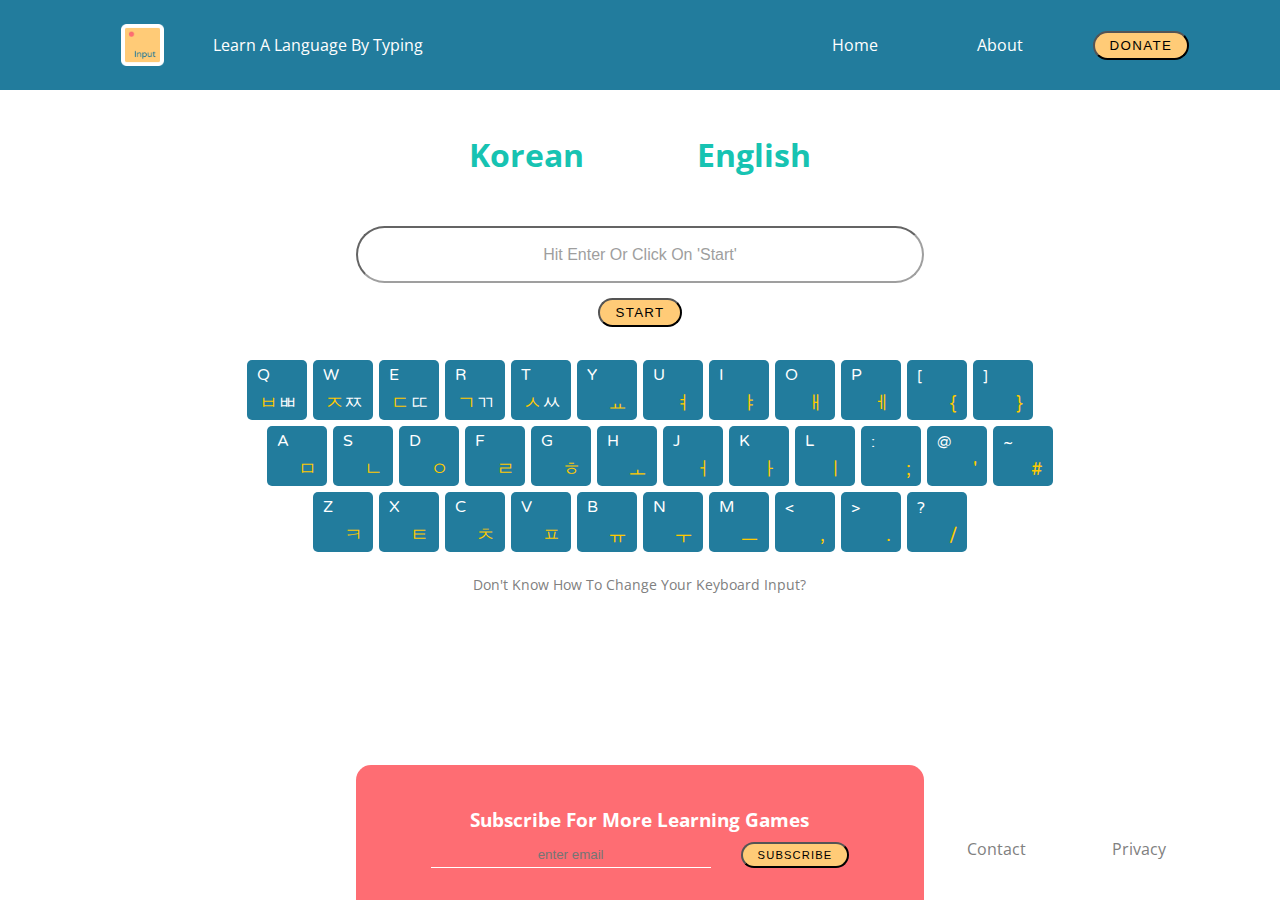
<file: index.html>
<!-- TODO Figure out a way to create the keyboard interactive for any language -->
<!-- TODO FEATURE - Add Swedish language to the game -->
<!-- TODO FEATURE - An option to save words to a deck for later review -->

<!DOCTYPE html>
<html lang="en">
  <head>
    <meta charset="UTF-8" />
    <meta name="viewport" content="width=device-width, initial-scale=1.0" />
    <link rel="stylesheet" href="style.css" />
    <link rel="preconnect" href="https://fonts.gstatic.com" />
    <link
      href="https://fonts.googleapis.com/css2?family=Montserrat&family=Open+Sans:wght@400;800&display=swap"
      rel="stylesheet"
    />
    <link
      href="https://fonts.googleapis.com/css2?family=Varela+Round&display=swap"
      rel="stylesheet"
    />
    <link rel="shortcut icon" type="image/png" href=img/favicon.png>
    <title>Input: Learn a Language By Typing</title>
  </head>
  <body class="containerBox">
    <div class="blackBackground hidden"></div>
    <nav class="phoneNavigation">
      <ul class="phoneNavigation__unlisted">
        <li class="phoneNavigation__listedItems"><a href="#">home</a></li>
        <li class="phoneNavigation__listedItems"><a href="#">about</a></li>
        <li class="phoneNavigation__listedItems"><a href="#">contact</a></li>
        <li class="phoneNavigation__listedItems"><a href="#">privacy</a></li>
        <li class="phoneNavigation__listedItems"><a href="#">donate</a></li>
      </ul>
    </nav>
    <header class="header">
      <img src="img/burger.png" alt="" class="hamburger" />
      <div class="logo">
        <a href="index.html"
          ><img class="logo__box" src="img/logo.png" alt=""
        /></a>
      </div>
      <div class="logo__subheading">learn a language by typing</div>
      <nav class="navigation">
        <ul class="navigation__unlisted">
          <li class="navigation__listItems"><a href="index.html">home</a></li>
          <li class="navigation__listItems"><a href="about.html">about</a></li>
          <li class="navigation__listItems donateBtn">
            <button class="donateButton">donate</button>
          </li>
        </ul>
      </nav>
    </header>
    <main class="main">
      <section class="translation">
        <div class="hidden" id="needsToBeHidden"></div>
        <div class="translation__box">
          <h3 class="translation__box--header">korean</h3>
          <div class="translation__box--span">
            <div class="translation__word--foreign"></div>
          </div>
        </div>
        <div class="translation__box">
          <h3 class="translation__box--header">english</h3>
          <div class="translation__word--english"></div>
        </div>
      </section>
      <section class="input">
        <label for="textForeign"></label>
        <img class="input__dot--red hidden" src="img/redDot.png" alt="" />
        <img class="input__dot--green hidden" src="img/greenDot.png" alt="" />
        <input
          class="input__box input__box--start"
          type="text"
          id="textForeign"
          placeholder="hit enter or click on 'start'"
          autofocus
        />
      </section>
      <div class="input__btn">
        <button class="btn" type="button" id="newWord">start</button>
        <button class="skipBtn hidden" type="button" id="skip">skip</button>
      </div>
      <!-- MAKE SURE THIS IS HIDDEN IN THE FINAL -->
      <section class="filter hidden" id="filterDiv">
        <button class="filter__btns activeFilter" data-id="All">all</button>
        <button class="filter__btns" data-id="Adjective">adjectives</button>
        <button class="filter__btns" data-id="Adverb">adverb</button>
        <button class="filter__btns" data-id="Noun">nouns</button>
        <button class="filter__btns" data-id="Pronoun">pronouns</button>
        <button class="filter__btns" data-id="Verb">verbs</button>
        <button class="filter__btns" data-id="Phrase">phrases</button>
      </section>
      <div class="speed" id="speed"></div>
      <section class="keyboard">
        <div class="keyboard__top">
          <div class="keyboard--btns" data-id="81" data-kor="ㅂ">
            <div class="keyboard--english">q</div>
            <div class="keyboard--korean">
              ㅂ <span class="keyboard--alt">ㅃ</span>
            </div>
          </div>
          <div class="keyboard--btns" data-id="87" data-kor="ㅈ">
            <div class="keyboard--english">w</div>
            <div class="keyboard--korean">
              ㅈ <span class="keyboard--alt">ㅉ</span>
            </div>
          </div>
          <div class="keyboard--btns" data-id="69" data-kor="ㄷ">
            <div class="keyboard--english">e</div>
            <div class="keyboard--korean">
              ㄷ <span class="keyboard--alt">ㄸ</span>
            </div>
          </div>
          <div class="keyboard--btns" data-id="82" data-kor="ㄱ">
            <div class="keyboard--english">r</div>
            <div class="keyboard--korean">
              ㄱ <span class="keyboard--alt">ㄲ</span>
            </div>
          </div>
          <div class="keyboard--btns" data-id="84" data-kor="ㅅ">
            <div class="keyboard--english">t</div>
            <div class="keyboard--korean">
              ㅅ <span class="keyboard--alt">ㅆ</span>
            </div>
          </div>
          <div class="keyboard--btns" data-id="89" data-kor="ㅛ">
            <div class="keyboard--english">y</div>
            <div class="keyboard--korean">ㅛ</div>
          </div>
          <div class="keyboard--btns" data-id="85" data-kor="ㅕ">
            <div class="keyboard--english">u</div>
            <div class="keyboard--korean">ㅕ</div>
          </div>
          <div class="keyboard--btns" data-id="73" data-kor="ㅑ">
            <div class="keyboard--english">i</div>
            <div class="keyboard--korean">ㅑ</div>
          </div>
          <div class="keyboard--btns" data-id="79" data-kor="ㅐ">
            <div class="keyboard--english">o</div>
            <div class="keyboard--korean">ㅐ</div>
          </div>
          <div class="keyboard--btns" data-id="80" data-kor="ㅔ">
            <div class="keyboard--english">p</div>
            <div class="keyboard--korean">ㅔ</div>
          </div>
          <div class="keyboard--btns" data-id="219" data-kor="[">
            <div class="keyboard--english">[</div>
            <div class="keyboard--korean">{</div>
          </div>
          <div class="keyboard--btns" data-id="221" data-kor="]">
            <div class="keyboard--english">]</div>
            <div class="keyboard--korean">}</div>
          </div>
        </div>
        <div class="keyboard__middle">
          <div class="keyboard--btns" data-id="65" data-kor="ㅁ">
            <div class="keyboard--english">a</div>
            <div class="keyboard--korean">ㅁ</div>
          </div>
          <div class="keyboard--btns" data-id="83" data-kor="ㄴ">
            <div class="keyboard--english">s</div>
            <div class="keyboard--korean">ㄴ</div>
          </div>
          <div class="keyboard--btns" data-id="68" data-kor="ㅇ">
            <div class="keyboard--english">d</div>
            <div class="keyboard--korean">ㅇ</div>
          </div>
          <div class="keyboard--btns" data-id="70" data-kor="ㄹ">
            <div class="keyboard--english">f</div>
            <div class="keyboard--korean">ㄹ</div>
          </div>
          <div class="keyboard--btns" data-id="71" data-kor="ㅎ">
            <div class="keyboard--english">g</div>
            <div class="keyboard--korean">ㅎ</div>
          </div>
          <div class="keyboard--btns" data-id="72" data-kor="ㅗ">
            <div class="keyboard--english">h</div>
            <div class="keyboard--korean">ㅗ</div>
          </div>
          <div class="keyboard--btns" data-id="74" data-kor="ㅓ">
            <div class="keyboard--english">j</div>
            <div class="keyboard--korean">ㅓ</div>
          </div>
          <div class="keyboard--btns" data-id="75" data-kor="ㅏ">
            <div class="keyboard--english">k</div>
            <div class="keyboard--korean">ㅏ</div>
          </div>
          <div class="keyboard--btns" data-id="76" data-kor="ㅣ">
            <div class="keyboard--english">l</div>
            <div class="keyboard--korean">ㅣ</div>
          </div>
          <div class="keyboard--btns" data-id="59" daㅣa-kor=";">
            <div class="keyboard--english">:</div>
            <div class="keyboard--korean">;</div>
          </div>
          <div class="keyboard--btns" data-id="222" data-kor="'">
            <div class="keyboard--english">@</div>
            <div class="keyboard--korean">'</div>
          </div>
          <div class="keyboard--btns" data-id="163" data-kor="\">
            <div class="keyboard--english">~</div>
            <div class="keyboard--korean">#</div>
          </div>
        </div>
        <div class="keyboard__bottom">
          <div class="keyboard--btns" data-id="90" data-kor="ㅋ">
            <div class="keyboard--english">z</div>
            <div class="keyboard--korean">ㅋ</div>
          </div>
          <div class="keyboard--btns" data-id="88" data-kor="ㅌ">
            <div class="keyboard--english">x</div>
            <div class="keyboard--korean">ㅌ</div>
          </div>
          <div class="keyboard--btns" data-id="67" data-kor="ㅊ">
            <div class="keyboard--english">c</div>
            <div class="keyboard--korean">ㅊ</div>
          </div>
          <div class="keyboard--btns" data-id="86" data-kor="ㅍ">
            <div class="keyboard--english">v</div>
            <div class="keyboard--korean">ㅍ</div>
          </div>
          <div class="keyboard--btns" data-id="66" data-kor="ㅠ">
            <div class="keyboard--english">b</div>
            <div class="keyboard--korean">ㅠ</div>
          </div>
          <div class="keyboard--btns" data-id="78" data-kor="ㅜ">
            <div class="keyboard--english">n</div>
            <div class="keyboard--korean">ㅜ</div>
          </div>
          <div class="keyboard--btns" data-id="77" data-kor="ㅡ">
            <div class="keyboard--english">m</div>
            <div class="keyboard--korean">ㅡ</div>
          </div>
          <div class="keyboard--btns" data-id="188" data-kor=",">
            <div class="keyboard--english"><</div>
            <div class="keyboard--korean">,</div>
          </div>
          <div class="keyboard--btns" data-id="190" data-kor=".">
            <div class="keyboard--english">></div>
            <div class="keyboard--korean">.</div>
          </div>
          <div class="keyboard--btns" data-id="191" data-kor="/">
            <div class="keyboard--english">?</div>
            <div class="keyboard--korean">/</div>
          </div>
        </div>
      </section>
      <div class="help">
        <a href="#">don't know how to change your keyboard input?</a>
      </div>
    </main>

    <div class="modalContainer hidden">
      <div class="modal">
        <div class="modal__closeBtn">x</div>
        <div class="modal__textbox">
          <h2 class="modal__header">support the developer</h2>
          <p class="modal__text">
            Lorem ipsum dolor sit amet consectetur adipisicing elit. Iure magnam
            quos, minima mollitia rem cupiditate?
          </p>
          <br />
          <p>
            Lorem ipsum dolor sit amet consectetur adipisicing elit. Pariatur
            facilis praesentium animi molestias, quaerat nostrum facere amet
            alias perferendis error rerum! Itaque, sunt?
          </p>
        </div>
        <div class="modal__donatebox">
          <div class="modal__frequency">
            <h3 class="modal__header">select frequency</h3>
            <button class="btn">monthly</button>
            <button class="btn">one-time</button>
          </div>
          <div class="modal__amount">
            <h3 class="modal__header">select amount</h3>
            <button class="btn">$1</button>
            <button class="btn">$5</button>
            <button class="btn">$10</button>
            <button class="btn">$20</button>
          </div>
        </div>
        <button class="confirmBtn btn">confirm</button>
      </div>
    </div>

    <footer class="footer">
      <div class="newsletter">
        <h3 class="newsletter__header">subscribe for more learning games</h3>
        <div class="newsletter__box">
          <label for="newsletter"></label>
          <input
            class="newsletter__input"
            type="text"
            id="newsletter"
            placeholder="enter email"
          />
          <button class="newsletter__btn" type="button" id="submit">
            subscribe
          </button>
        </div>
      </div>
      <div class="navFooter">
        <ul class="navFooter__unlisted">
          <li class="navFooter__listItems">
            <a href="mailto:hi@joshuagalinato.com">contact</a>
          </li>
          <li class="navFooter__listItems">
            <a href="#">privacy</a>
          </li>
        </ul>
      </div>
    </footer>
    <script src="app.js"></script>
  </body>
</html>
</file>
<file: style.css>
* {
  margin: 0;
  padding: 0;
}

html {
  font-family: 'open sans', Arial, Helvetica, sans-serif;
}

.containerBox {
  display: grid;
  grid-template-columns: 1fr repeat(8, 2fr) 1fr;
  grid-template-rows: 10vh minmax(75vh, min-content) 15vh;
}

header {
  display: grid;
  grid-template-columns: 1fr repeat(8, 2fr) 1fr;
  grid-column: 1 / -1;
  grid-row: 1 / span 1;
  align-items: center;
  background: #227c9d;
}

.logo {
  grid-column: 2 / span 1;
}

.logo a {
  display: flex;
  justify-content: center;
  align-items: center;
}

.logo__box {
  width: 30%;
}

.logo__subheading {
  grid-column: 3 / span 2;
  color: white;
  text-transform: capitalize;
  display: flex;
  align-items: center;
}

.navigation {
  grid-column: 7 / 10;
}
.navigation__unlisted {
  display: flex;
  justify-content: space-around;
  align-items: center;
  list-style: none;
  color: white;
  text-transform: capitalize;
}

.navigation__listItems a {
  color: white;
  text-decoration: none;
}

.navigation__listItems a:hover {
  border-bottom: 4px solid #ffcb77;
  padding-bottom: 3px;
  transition: all ease-out 0.1s;
}

.navigation__listItems a:active {
  color: #fe6d73;
}

main {
  display: grid;
  grid-template-columns: repeat(8, 2fr);
  grid-template-rows: repeat(6, min-content);
  grid-column: 2 / 10;
  grid-row: 2 / span 1;
}

.translation {
  display: flex;
  justify-content: space-evenly;
  grid-column: 3 / 7;
  grid-row: 1 / span 1;
  margin-top: 43px;
  margin-bottom: 20px;
}

.translation__box {
  display: flex;
  flex-direction: column;
}

.translation__box--header {
  text-transform: capitalize;
  font-size: 2rem;
  color: #17c3b2;
  margin: 0 auto;
  margin-bottom: 30px;
}

.translation__box--span {
  display: flex;
  justify-content: center;
}
.translation__word--foreign {
  font-size: 2rem;
  color: black;
  margin: 0 auto;
  text-align: center;
}

.translation__word--english {
  text-transform: capitalize;
  font-size: 2rem;
  color: black;
  margin: 0 auto;
  text-align: center;
}

.input {
  display: grid;
  grid-template-columns: repeat(4, 1fr);
  grid-column: 3 / 7;
  grid-row: 2 / span 1;
  position: relative;
}

.input__dot--red {
  position: absolute;
  top: 21px;
  right: 20px;
  z-index: 1;
}

.input__dot--green {
  position: absolute;
  top: 21px;
  right: 20px;
  z-index: 1;
}

.input__box {
  grid-column: 1 / -1;
  height: 33px;
  text-align: center;
  font-size: 2rem;
  padding: 10px;
  margin-bottom: 15px;
  border-radius: 100px;
}

.input__box--start {
  text-transform: capitalize;
  opacity: 0.7;
  font-size: 1rem;
}

.filter {
  display: flex;
  justify-content: space-between;
  grid-column: 3 / 7;
  grid-row: 3 / span 1;
  margin-bottom: 30px;
}

.filter__btns {
  border-radius: 50px;
  padding: 5px 15px;
  background: none;
  border: solid 1px #e5e5e5;
  color: #31c8b9;
  text-transform: capitalize;
}

.filter__btns:hover {
  background: #31c8b9;
  color: white;
  transition: all ease-out 0.3s;
}

.input__btn {
  grid-column: 4 / 6;
  grid-row: 4 / span 1;
  margin: 0 auto;
}

.donateButton {
  border-radius: 100px;
  padding: 5px 15px;
  background: #ffcb77;
  text-transform: uppercase;
  letter-spacing: 0.1em;
  margin: 0px -30px;
}

.btn {
  border-radius: 100px;
  padding: 5px 15px;
  background: #ffcb77;
  text-transform: uppercase;
  margin-bottom: 30px;
  letter-spacing: 0.1em;
}

.btn:hover {
  cursor: pointer;
}

.skipBtn {
  border-radius: 50px;
  padding: 5px 15px;
  background: #fef9ef;
  text-transform: uppercase;
  margin-left: 10px;
  margin-bottom: 30px;
  letter-spacing: 0.1em;
}

.skipBtn:hover {
  cursor: pointer;
}

.speed {
  grid-column: 7 / span 1;
  grid-row: 2 / span 1;
  display: flex;
  justify-content: center;
  align-items: center;
  margin-bottom: 20px;
  text-transform: capitalize;
  color: grey;
}

.keyboard {
  display: flex;
  grid-column: 1 / -1;
  grid-row: 5 / span 1;
  justify-content: center;
  flex-direction: column;
  margin-bottom: 20px;
  font-family: 'Varela Round', sans-serif;
}

.keyboard__top,
.keyboard__middle,
.keyboard__bottom {
  display: flex;
  justify-content: center;
}

.keyboard__middle {
  transform: translate(20px);
}
.keyboard--btns {
  display: flex;
  flex-direction: column;
  justify-content: center;
  height: 50px;
  width: 50px;
  border-radius: 5px;
  margin: 3px;
  padding: 5px;
  background: #227c9d;
}

.keyboard--english {
  text-transform: uppercase;
  color: white;
  margin-top: 5px;
  margin-left: 5px;
}

.keyboard--korean {
  display: flex;
  justify-content: flex-end;
  color: #ffca00;
  padding: 5px;
  font-size: 1.2rem;
}

.keyboard--alt {
  color: white;
}

.help {
  display: flex;
  grid-column: 3 / 7;
  grid-row: 6 / span 1;
  justify-content: center;
  font-size: 0.9rem;
  margin-bottom: 70px;
  text-decoration: none;
  text-transform: capitalize;
}

.help a {
  text-decoration: none;
  color: gray;
}

.help a:hover {
  text-decoration: underline;
  transition: all ease-out 0.5;
}

.help a:active {
  color: #fe6d73;
}

footer {
  display: grid;
  grid-template-columns: repeat(8, 2fr);
  grid-column: 2 / 10;
  grid-row: 3 / -1;
}

.newsletter {
  display: flex;
  flex-direction: column;
  justify-content: center;
  grid-column: 3 / 7;
  border-radius: 15px;
  border-bottom-left-radius: 0;
  border-bottom-right-radius: 0;
  background: #fe6d73;
  padding: 5px;
}

.newsletter__box {
  display: flex;
  align-items: center;
  margin: 0 auto;
}

.newsletter__header {
  padding: 10px;
  margin: 0 auto;
  color: white;
  text-transform: capitalize;
}

.newsletter__input {
  padding: 5px;
  width: 270px;
  background: none;
  text-align: center;
  color: white;
  border: none;
  border-bottom: white solid 1.5px;
}

.newsletter__btn {
  border-radius: 50px;
  padding: 5px 15px;
  background: #ffcb77;
  margin-left: 30px;
  text-transform: uppercase;
  font-size: 0.7rem;
  letter-spacing: 0.1em;
}

.newsletter__btn:hover {
  cursor: pointer;
}

.navFooter {
  grid-column: 7 / span 2;
  align-self: flex-end;
}

.navFooter__unlisted {
  display: flex;
  justify-content: space-around;
  align-items: flex-end;
  list-style: none;
  text-transform: capitalize;
  margin-bottom: 40px;
}

.navFooter__listItems a {
  color: gray;
  text-decoration: none;
}

.navFooter__listItems a:hover {
  color: black;
}

.navFooter__listItems a:active {
  color: #fe6d73;
}

/* ABOUT US PAGE */

.about {
  display: grid;
  grid-template-columns: repeat(8, 1fr);
  margin-top: 5rem;
  grid-column: 2 / 8;
}

.about__image {
  grid-column: 2 / span 3;
  margin-right: 1rem;
  object-fit: cover;
}

.about__image img {
  width: 100%;
}

.about__image figcaption {
  font-size: 0.7rem;
  color: grey;
}

.about__text {
  grid-column: 5 / span 3;
}

.about__text--header {
  text-transform: capitalize;
  margin-bottom: 7px;
}

/* DONATION MODAL */
.modalContainer {
  display: grid;
  grid-template-columns: repeat(8, 2fr);
  grid-template-rows: repeat(6, min-content);
  grid-column: 2 / 10;
  grid-row: 2 / span 1;
}

.modal {
  display: grid;
  grid-template-columns: repeat(6, 1fr);
  z-index: 999;
  grid-column: 2 / 8;
  grid-row: 1 / 8;
  background: #227c9d;
  margin: 3rem 0 2rem;
  border-radius: 15px;
  border: 5px solid #fe6d73;
}

.modal__closeBtn {
  grid-column: 6;
  display: flex;
  justify-content: center;
  align-self: center;
  color: #ffca00;
  font-size: 2rem;
  font-weight: 600;
  cursor: pointer;
  font-family: Arial, Helvetica, sans-serif;
}

.modal__closeBtn:hover {
  color: #fe6d73;
}

.modal__closeBtn:active {
  color: #ffca00;
}

.modal__textbox {
  grid-column: 2 / 6;
}

.modal__textbox h2 {
  color: #ffca00;
  margin-bottom: 5px;
}

.modal__textbox p {
  color: white;
}

.modal__donatebox {
  grid-column: 2 / 6;
  display: flex;
  justify-content: space-between;
}

.modal__header {
  color: white;
  text-transform: capitalize;
  margin-bottom: 5px;
}
.modal__frequency button {
  margin-top: 15px;
  margin-right: 20px;
}

.modal__amount button {
  margin-top: 15px;
  margin-right: 20px;
}

.confirmBtn {
  grid-column: 3 / 5;
  height: 2rem;
  margin: 0 auto;
}

.confirmBtn:hover {
  cursor: pointer;
}

/* LEAVE NEAR THE BOTTOM OF THE PAGE */

.correct {
  color: green;
  font-weight: 700;
}

.incorrect {
  color: #fe6d73;
  font-weight: 700;
  border-bottom: solid #fe6d73 3px;
  padding-bottom: 3px;
}

.hidden {
  display: none;
}

.blurred {
  filter: blur(5px);
  transition: all ease-out 0.2s;
}

.activeFilter {
  background: #31c8b9;
  color: white;
}

.activeBtn {
  background: #ffcb77;
}

.blackBackground {
  position: absolute;
  height: 100vh;
  width: 100vw;
  background: black;
  z-index: 10;
  opacity: 0.5;
}

input:focus,
select:focus,
textarea:focus,
button:focus {
  outline: none;
}

/* NAVBAR BREAKPOINT */

@media only screen and (min-width: 1024px) {
  .hamburger {
    display: none;
  }

  .phoneNavigation {
    display: none;
  }
}

/* PHONE BREAKPOINT */
@media only screen and (max-width: 1020px) {
  .containerBox {
    grid-template-rows: 10vh minmax(50vh, min-content) 40vh;
  }

  header {
    display: flex;
    justify-content: space-around;
  }

  .logo__box {
    margin-left: -25px;
    width: 20%;
  }

  .logo__subheading,
  .navigation__unlisted a,
  .navigation__unlisted button {
    display: none;
  }

  .hamburger:hover {
    cursor: pointer;
  }

  .phoneNavigation {
    transform: translateX(-1000px);
    grid-column: 1 / 7;
    grid-row: 1 / -1;
    background: #227c9d;
    width: 70vw;
    height: 100vh;
    z-index: 20;
    transition: all ease-out 0.3s;
  }

  .phoneNavigation__listedItems {
    margin: 3rem;
    font-size: 2rem;
    list-style: none;
  }

  .phoneNavigation__listedItems a {
    color: white;
    text-decoration: none;
  }

  .showPhoneNav {
    transform: translateX(0px);
    transition: all ease-out 0.3s;
  }

  .translation {
    display: flex;
    flex-direction: column;
    justify-content: center;
    grid-column: 1 / 9;
    margin-top: 30px;
    margin-bottom: 20px;
  }

  .translation__box--header {
    margin-bottom: 5px;
  }

  .translation__box {
    margin-bottom: 15px;
  }

  .input {
    display: grid;
    grid-template-columns: repeat(8, 1fr);
    grid-column: 1 / 9;
    grid-row: 2 / span 1;
    position: relative;
  }

  .input__box {
    font-size: 1rem;
  }

  .input__btn {
    display: flex;
    grid-column: 1 / 9;
  }

  .filter {
    justify-content: space-evenly;
    grid-column: 1 / 9;
    flex-wrap: wrap;
  }

  .filter__btns {
    margin-bottom: 15px;
  }

  .keyboard {
    display: none;
  }

  .help {
    grid-column: 2 / 8;
    text-align: center;
    line-height: 1.5;
  }

  footer {
    grid-column: 1 / -1;
  }

  .newsletter {
    padding-top: 20px;
    grid-column: 1 / -1;
    justify-content: flex-start;
  }

  .newsletter__header {
    text-align: center;
  }

  .newsletter__box {
    display: flex;
    flex-direction: column;
  }

  .newsletter__box button {
    margin-top: 20px;
  }

  .navFooter {
    display: none;
  }
}
</file>
